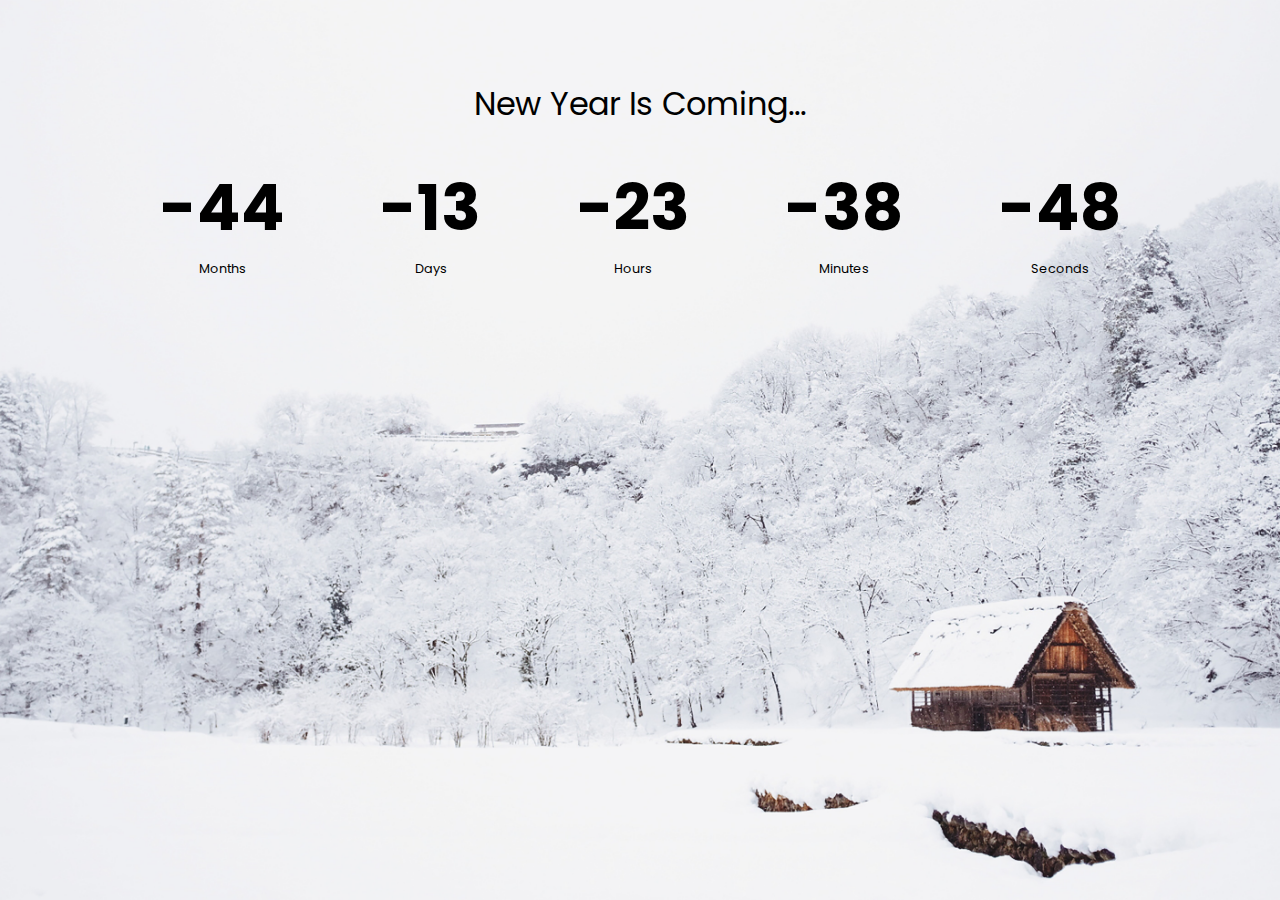
<file: Countdown-Timer/index.html>
<!DOCTYPE html>
<html lang="en">
<head>
    <meta charset="UTF-8">
    <meta http-equiv="X-UA-Compatible" content="IE=edge">
    <meta name="viewport" content="width=device-width, initial-scale=1.0">
    <title>Countdown-Timer</title>
    <link rel="stylesheet" href="style.css">
</head>
<body>
    <h1>new year is coming...</h1>
    <div class="countdown_container">
        <div class="months_c">
            <p class="big_text" id="months">0</p>
            <span>months</span>
        </div>
        <div class="days_c">
            <p class="big_text" id="days">0</p>
            <span>days</span>
        </div>
        <div class="hours_c">
            <p class="big_text" id="hours">0</p>
            <span>hours</span>
        </div>
        <div class="minutes_c">
            <p class="big_text" id="minutes">0</p>
            <span>minutes</span>
        </div>
        <div class="seconds_c">
            <p class="big_text" id="seconds">0</p>
            <span>seconds</span>
        </div>
    </div>
    <script src="script.js"></script>
</body>
</html>
</file>
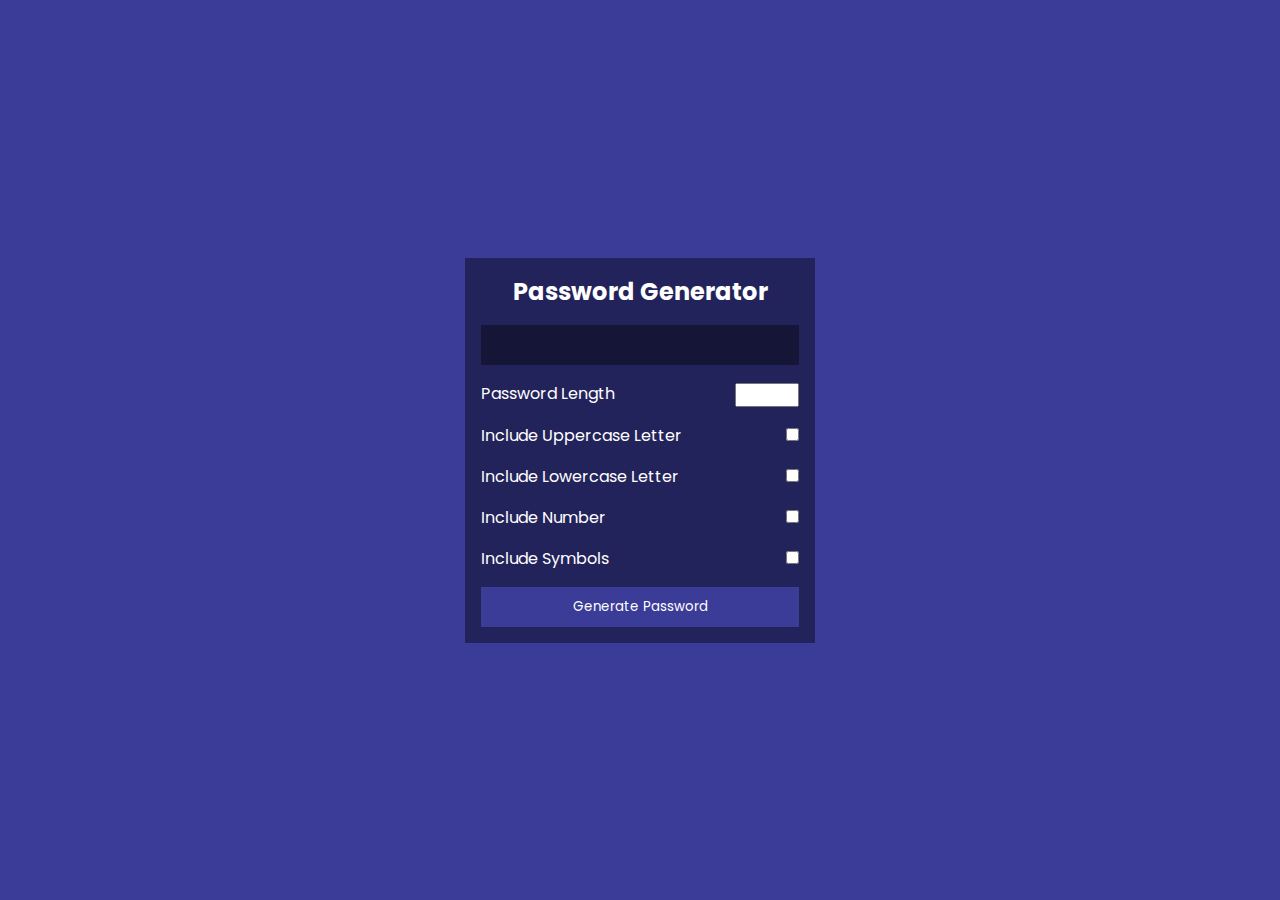
<file: password generator/index.html>
<!DOCTYPE html>
<html lang="en">
<head>
    <meta charset="UTF-8">
    <meta http-equiv="X-UA-Compatible" content="IE=edge">
    <meta name="viewport" content="width=device-width, initial-scale=1.0">
    <title>Document</title>
    <link rel="stylesheet" href="style.css">
</head>
<body>
    <div class="container">
        <div class="title">
            <h1>password generator</h1>
        </div>
        <div class="result">
            <input disabled type="text" name="" id="password_area">
            <div class="copy_btn">
                <button id="copyBtn">copy</button>
            </div>
        </div>
        <div class="options">
            <div class="opt">
                <div class="pass_txt"><label for="password_length">password length</label></div>
                <div class="psss_lng"><input type="number" name="" id="password_length"></div>
            </div>
            <div class="opt">
                <div class="label"><label for="uppercase">include uppercase letter</label></div>
                <div class="check">
                    <input type="checkbox" name="" id="uppercase">
                </div>
            </div>
            <div class="opt">
                <div class="label"><label for="lowercase">include lowercase letter</label></div>
                <div class="check">
                    <input type="checkbox" name="" id="lowercase">
                </div>
            </div>
            <div class="opt">
                <div class="label"><label for="number">include number</label></div>
                <div class="check">
                    <input type="checkbox" name="" id="number">
                </div>
            </div>
            <div class="opt">
                <div class="label"><label for="symbols">include symbols</label></div>
                <div class="check">
                    <input type="checkbox" name="" id="symbols">
                </div>
            </div>
        </div>
        <div class="button">
            <button id="button">generate password</button>
        </div>
    </div>
    <script src="script.js"></script>
</body>
</html>
</file>
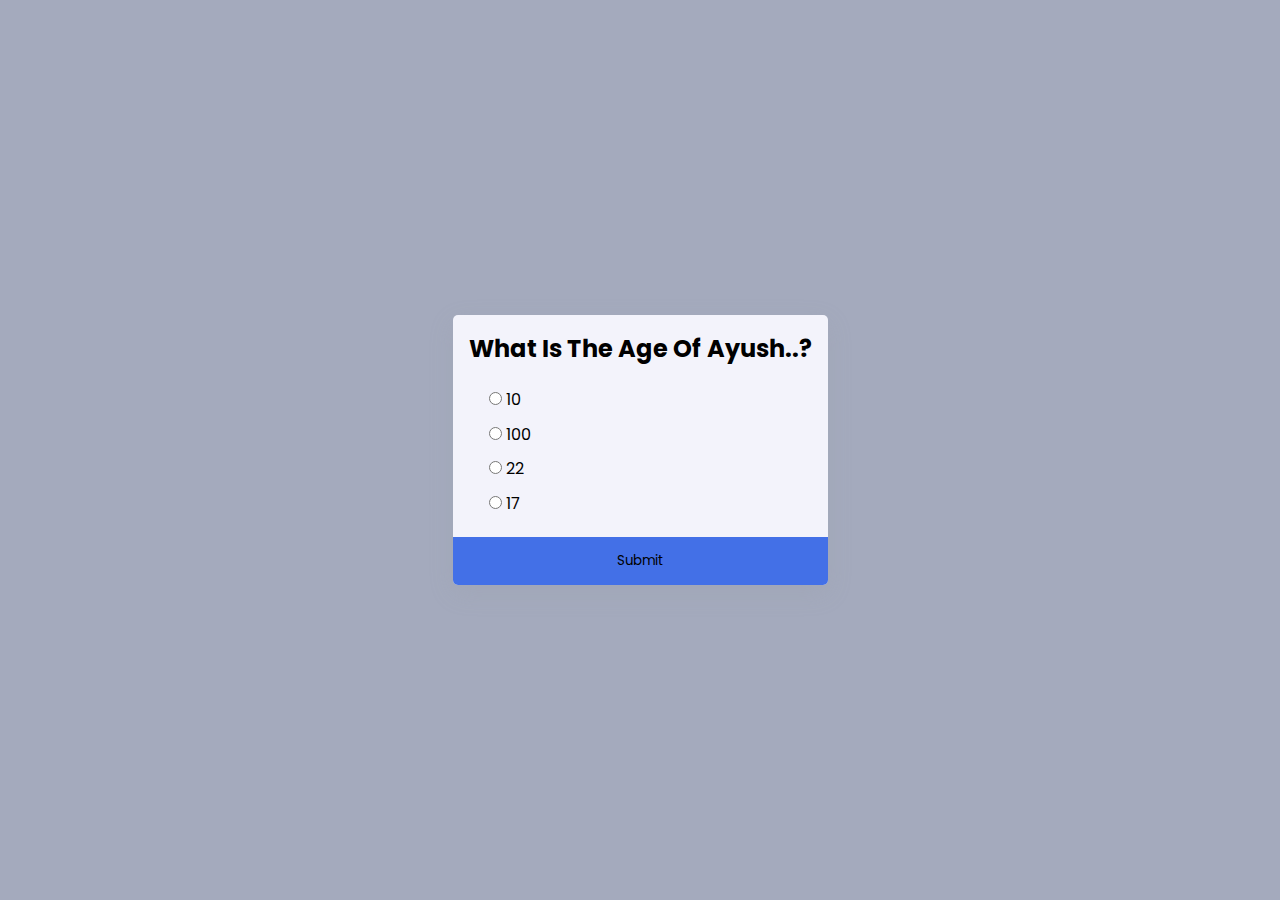
<file: Quiz-App/index.html>
<!DOCTYPE html>
<html lang="en">
<head>
    <meta charset="UTF-8">
    <meta http-equiv="X-UA-Compatible" content="IE=edge">
    <meta name="viewport" content="width=device-width, initial-scale=1.0">
    <title>Quiz App</title>
    <link rel="stylesheet" href="style.css">
</head>
<body>
    <div class="container" id="quiz">
        <h2 id="qustion">quastion</h2>
        <ul>
            <li>
                <input class="answer_element" type="radio" name="answer" id="a">
                <label id="ans_a" for="a">a</label>
            </li>
            <li>
                <input  class="answer_element" type="radio" name="answer" id="b">
                <label id="ans_b" for="b">b</label>
            </li>  
            <li>
                <input  class="answer_element" type="radio" name="answer" id="c">
                <label id="ans_c" for="c">c</label>
            </li>  
            <li>
                <input  class="answer_element" type="radio" name="answer" id="d">
                <label id="ans_d" for="d">d</label>
            </li>      
        </ul>
        <button id="btn">submit</button>
    </div>
    <script src="script.js"></script>
</body>
</html>
</file>
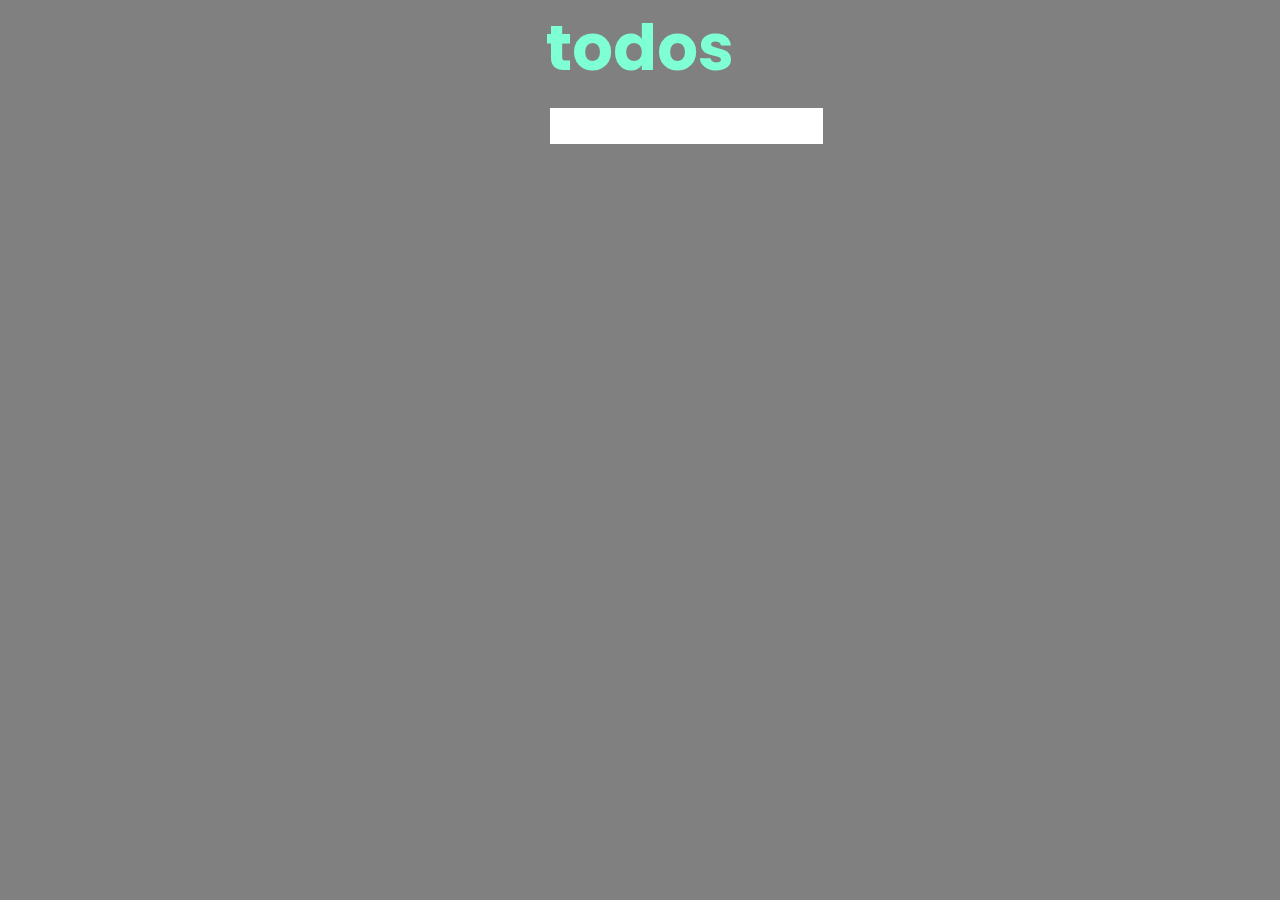
<file: To-Do-App/index.html>
<!DOCTYPE html>
<html lang="en">
<head>
    <meta charset="UTF-8">
    <meta http-equiv="X-UA-Compatible" content="IE=edge">
    <meta name="viewport" content="width=device-width, initial-scale=1.0">
    <title>Todo App</title>
    <link rel="stylesheet" href="style.css">
</head>
<body>
    <h1>todos</h1>
    <form autocomplete="off" id="form" action="">
        <input type="text" name="" id="input">
        <ul id="todoUl">
            <!-- <li>test</li> -->
        </ul>
    </form>
    <script src="script.js"></script>
</body>
</html>
</file>
<file: Countdown-Timer/style.css>
@import url('https://fonts.googleapis.com/css2?family=Poppins:wght@200;400;600&display=swap');

*{
    margin: 0;
    padding: 0;
    box-sizing: border-box;
    font-family: 'Poppins', sans-serif;
    text-transform: capitalize;
}

body{
    width: 100%;
    background-image: url('./snow.jpg');
    background-size: cover;
    background-position: center center;
    min-height: 100vh;
    display: flex;
    flex-direction: column;
    align-items: center;
}

h1{
    margin-top: 5rem;
    text-align: center;
    font-weight: normal;
}

.countdown_container{
    margin-top: 1rem;
    padding-left: 5rem;
    padding-right: 5rem;
    width: 100%;
    display: flex;
    justify-content: space-evenly;
    flex-wrap: wrap;
}

.big_text{
    font-size: 4rem;
    font-weight: bold;
}


.countdown_container div{
    text-align: center;
    margin: 1rem;
}

.countdown_container div span{
    font-size: 0.8rem;
}
</file>
<file: password generator/style.css>
@import url('https://fonts.googleapis.com/css2?family=Poppins:wght@200;400;600&display=swap');

*{
    margin: 0;
    padding: 0;
    box-sizing: border-box;
    font-family: 'Poppins', sans-serif;
}

body{
    background-color: #3b3b98;
    display: flex;
    height: 100vh;
    justify-content: center;
    align-items: center;
}
.container{
    width: 80%;
    max-width: 350px;
    background-color: #23235b;
    padding: 1rem;
    color: white;
    display: flex;
    flex-direction: column;
    justify-content: center;
    text-transform: capitalize;
}

.title{
    width: 100%;
}

.title h1{
    text-align: center;
    font-size: 1.5rem;
}

.result{
    margin-top: 1rem;
    width: 100%;
    position: relative;
}

.result input{
    color: white;
    width: 100%;
    height: 2.5rem;
    padding: 0.5rem;
    background-color: #151537;
    border: none;
}

.copy_btn{
    position: absolute;
    top: 0;
    right: 5px;
    z-index: -1;
}

.copy_btn button{
    cursor: pointer;
}

.result:hover .copy_btn{
    z-index: 1;
    transform: translate(0, -15px);
    transition: transform 2s ease;
}

.psss_lng input{
    width: 4rem;
}

/* .options{

} */

.opt{
    margin: 1rem 0 1rem 0;
    display: flex;
    justify-content: space-between;
}

.button{
    width: 100%;
}

.button button{
    width: 100%;
    height: 2.5rem;
    color: white;
    background-color: #3b3b98;
    border: none;
    text-transform: capitalize;
    cursor: pointer;
}
</file>
<file: Quiz-App/style.css>
@import url('https://fonts.googleapis.com/css2?family=Poppins:wght@200;400;600&display=swap');

*{
    margin: 0;
    padding: 0;
    box-sizing: border-box;
    font-family: 'Poppins', sans-serif;
    text-transform: capitalize;
}
body{
    display: flex;
    justify-content: center;
    align-items: center;
    height: 100vh;
    background-color: #A4AABD;
}
.container{
    /* width: 100%; */
    min-width: 300px;
    /* margin: 0 auto; */
    text-align: center;
    background-color: #F3F3FB;
    border-radius: 5px 5px;
    box-shadow: rgba(149, 157, 165, 0.2) 0px 8px 24px;;

}

#qustion{
    margin: 1rem 1rem 0 1rem;
} 

ul{
    margin: 0 1rem 0 1rem;
    text-align: start;
    list-style: none;
    padding: 1rem;
}

ul li{
    padding: 0.3rem;
}

button{
    width: 100%;
    height: 3rem;
    background-color: #4370E7;
    outline: none;
    border: none;
    border-radius: 0 0 5px 5px;
    cursor: pointer;
}

button:hover{
    background-color: #1b3c96;
}

button:active{
    background-color: #4370E7;
}

input , label {
    cursor: pointer;
}
</file>
<file: To-Do-App/style.css>
@import url('https://fonts.googleapis.com/css2?family=Poppins:wght@200;400;600&display=swap');

*{
    margin: 0;
    padding: 0;
    box-sizing: border-box;
    font-family: 'Poppins', sans-serif;
}

body{
    display: flex;
    align-items: center;
    flex-direction: column;
    background-color: gray;
    color: aquamarine;
    font-size: 2rem;
}

form{
    width: 100%;
    max-width: 180px;
}

input{
    border: none;
    padding: 0.5rem;
    outline: none;
}

ul{
    margin-top: 0.3rem;
    font-size: 1rem;
    color: black;
    width: 100%;
}

ul li{
    list-style: none;
    background-color: white;
    padding: 0.5rem;
    margin-top: 0.2rem;
    width: 100%;
    word-wrap: break-word;
    cursor: pointer;
}

.completed{
    text-decoration: line-through;
    color: rgb(194, 189, 189);
}
</file>
